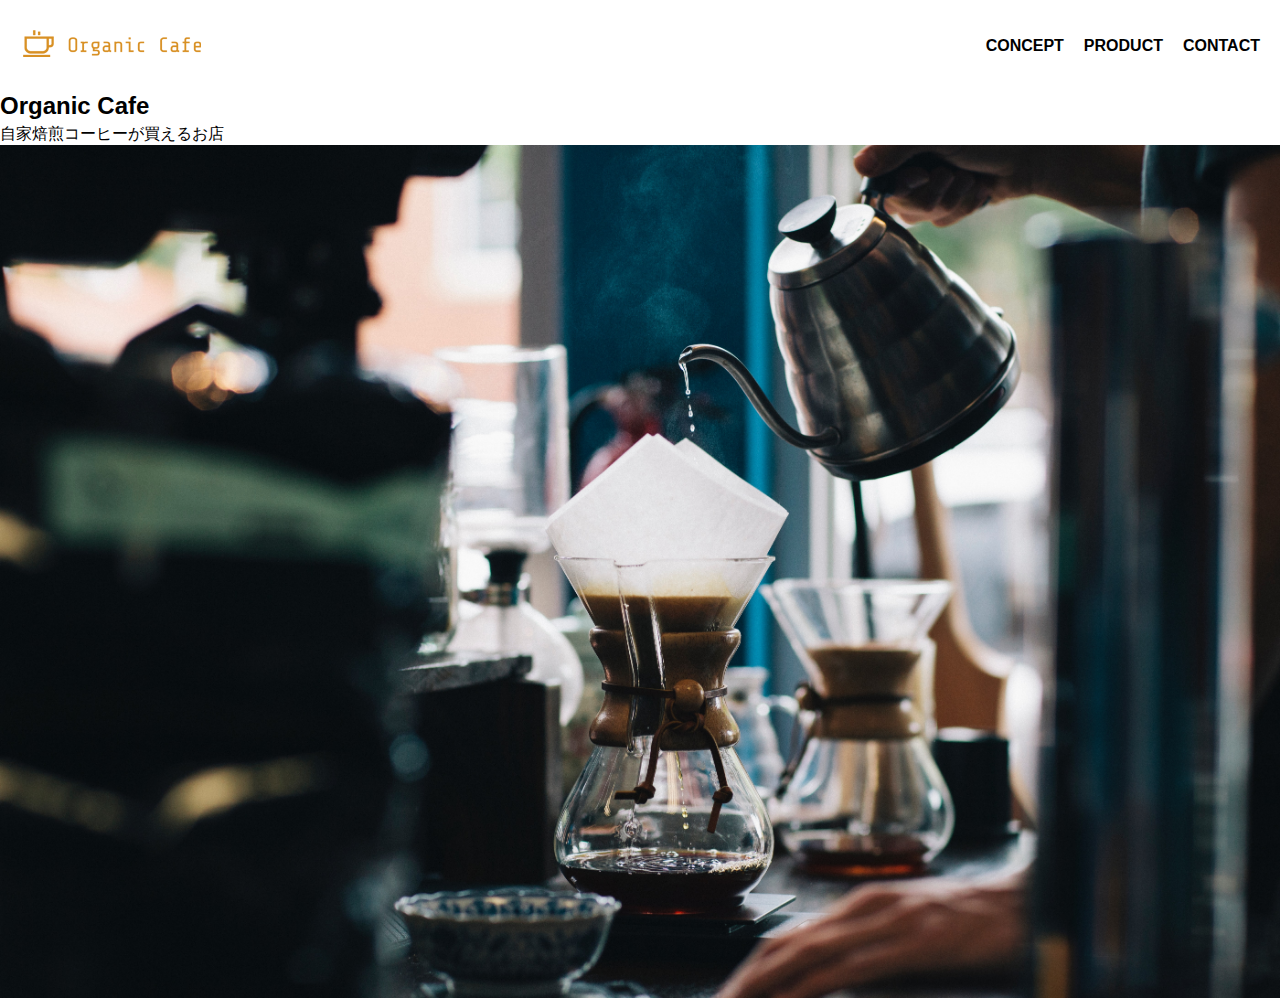
<file: html-css-kadai_013/index.html>
<!DOCTYPE html>
<html lang="ja">
<head>
  <meta charset="UTF-8">
  <meta name="viewport" content="width=device-width, initial-scale=1.0">
  <title>Organic Cafe</title>
  <link rel="stylesheet" href="style.css">
</head>
<body>

  <!-- PC用ナビゲーション -->
  <header>
    <nav id="nav-pc">
      <a href="index.html">
        <img src="images/logo.png" alt="Organic Cafe ロゴ">
      </a>
      <ul>
        <li><a href="index.html#concept">CONCEPT</a></li>
        <li><a href="index.html#product">PRODUCT</a></li>
        <li><a href="index.html#contact">CONTACT</a></li>
      </ul>
    </nav>
  </header>

  <!-- SP用メニューボタン -->
  <img id="menu-sp" src="images/button-menu.png" alt="ナビゲーションを開く" onclick="document.getElementById('nav-sp').style.display = 'block'">

  <!-- SP用ナビゲーション -->
  <nav id="nav-sp">
    <ul>
      <li>
        <img id="close" src="images/button-close.png" alt="ナビゲーションを閉じる" onclick="document.getElementById('nav-sp').style.display = 'none'">
      </li>
      <li>
        <a id="logo-sp" href="index.html" onclick="document.getElementById('nav-sp').style.display = 'none'">
          <img src="images/logo-sp.png" alt="トップページに戻る">
        </a>
      </li>
      <li>
        <a class="menu" href="index.html#concept" onclick="document.getElementById('nav-sp').style.display = 'none'">CONCEPT</a>
      </li>
      <li>
        <a class="menu" href="index.html#product" onclick="document.getElementById('nav-sp').style.display = 'none'">PRODUCT</a>
      </li>
      <li>
        <a class="menu" href="index.html#contact" onclick="document.getElementById('nav-sp').style.display = 'none'">CONTACT</a>
      </li>
    </ul>
  </nav>

  <!-- メインビジュアル -->
  <main>
    <div class="main-text">
        <h1>Organic Cafe</h1>
        <p>自家焙煎コーヒーが買えるお店</p>
    </div>
    <img src="images/main-image.jpg" alt="Organic Cafeのコーヒー" class="main-image">
  </main>

</body>
</html>
</file>
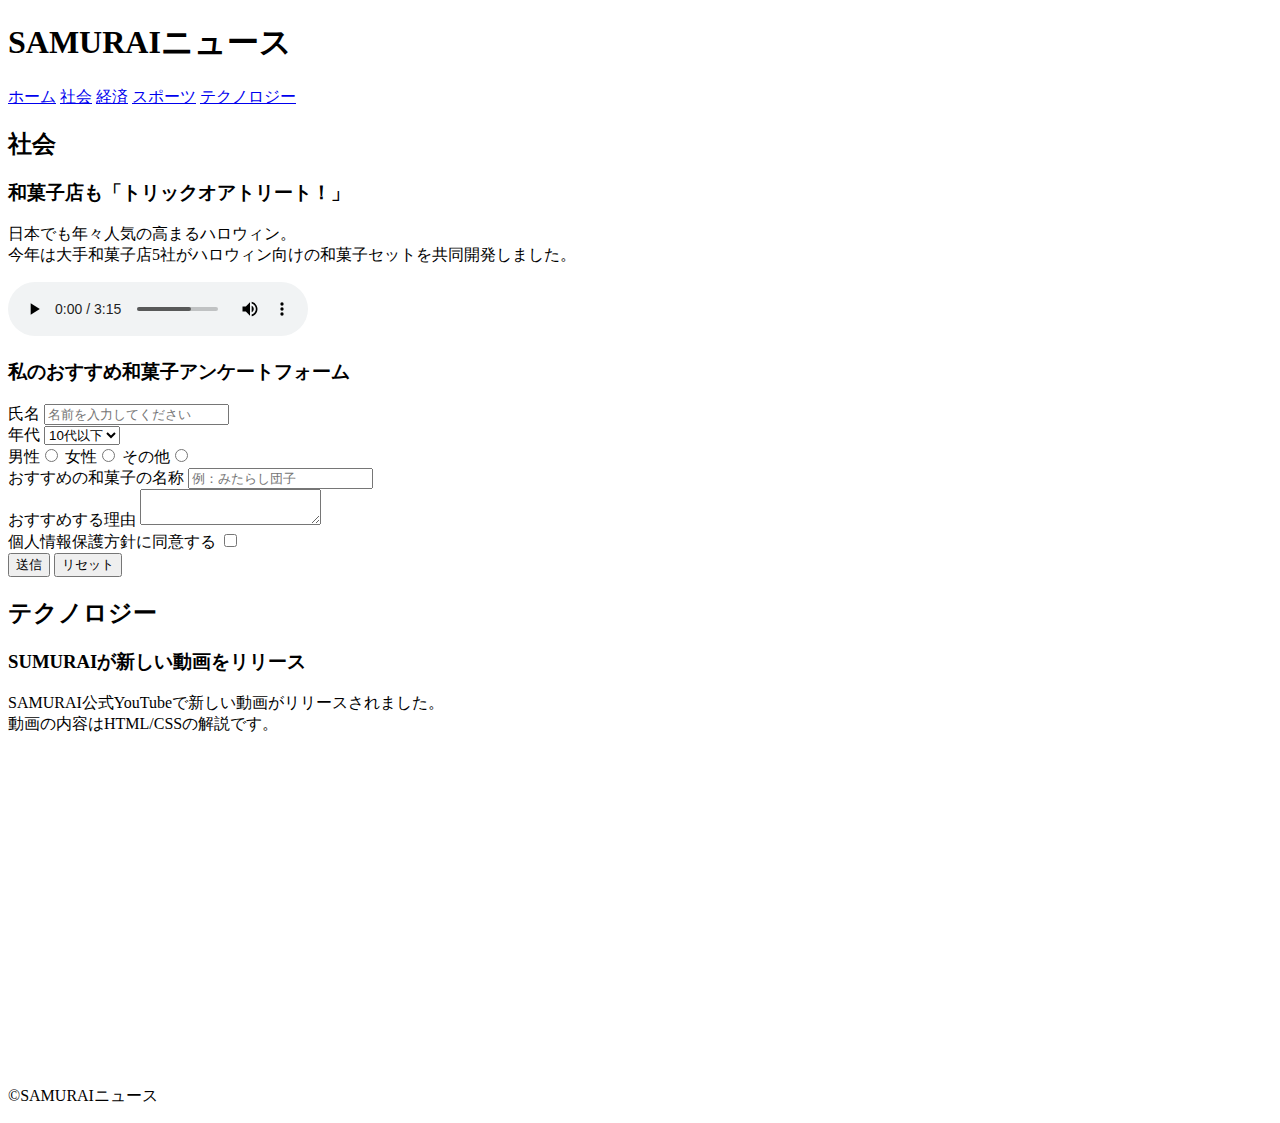
<file: kadai_008/kadai_008.html>
<!DOCTYPE html>
<html>
<head>
  <title>8章課題</title>
  <meta name="description" content="このページは8章の課題です。">
  <meta charset="UTF-8">
</head>
<body>
  <header>
    <h1>SAMURAIニュース</h1>
    <nav>
      <a href="https://www.sejuku.net/">ホーム</a>
      <a href="https://www.sejuku.net/">社会</a>
      <a href="https://www.sejuku.net/">経済</a>
      <a href="https://www.sejuku.net/">スポーツ</a>
      <a href="https://www.sejuku.net/">テクノロジー</a>
    </nav>
  </header>
  <main>
    <article>
      <h2>社会</h2>
      <section>
        <h3>和菓子店も「トリックオアトリート！」</h3>
        <p>日本でも年々人気の高まるハロウィン。<br>
        今年は大手和菓子店5社がハロウィン向けの和菓子セットを共同開発しました。</p>
        <audio src="../kadai_008/ichi.mp3" controls></audio>
       </section>
      <section>
        <h3>私のおすすめ和菓子アンケートフォーム</h3>
        <form>
          <label>氏名</label>
          <input type="text" placeholder="名前を入力してください">
          <br>
          <label>年代</label>
          <select>
            <option>10代以下</option>
            <option>20代</option>
            <option>30代</option>
            <option>40代以上</option>
          </select>
          <br>
          <label>男性</label><input type="radio" name="gender">
          <label>女性</label><input type="radio" name="gender">
          <label>その他</label><input type="radio" name="gender">
          <br>
          <label>おすすめの和菓子の名称</label>
          <input type="text" placeholder="例：みたらし団子">
          <br>
          <label>おすすめする理由</label>
          <textarea></textarea>
          <br>
          <label>個人情報保護方針に同意する</label>
          <input type="checkbox">
          <br>
          <input type="submit" value="送信">
          <input type="reset" value="リセット">
          <br>
        </form>
      </section>
    </article>
    <article>
      <h2>テクノロジー</h2>
      <section>
        <h3>SUMURAIが新しい動画をリリース</h3>
        <p>SAMURAI公式YouTubeで新しい動画がリリースされました。<br>
          動画の内容はHTML/CSSの解説です。<br>
        </p>
        <iframe width="560" height="315" src="https://www.youtube.com/embed/2JLiGSUohEo?si=CKxTuiAFZFTLX-z3" title="YouTube video player" frameborder="0" allow="accelerometer; autoplay; clipboard-write; encrypted-media; gyroscope; picture-in-picture; web-share" referrerpolicy="strict-origin-when-cross-origin" allowfullscreen></iframe>
      </section>
    </article>
  </main>
  <footer>
    <p>&copy;SAMURAIニュース</p>
  </footer>
</body>
</html>
</file>
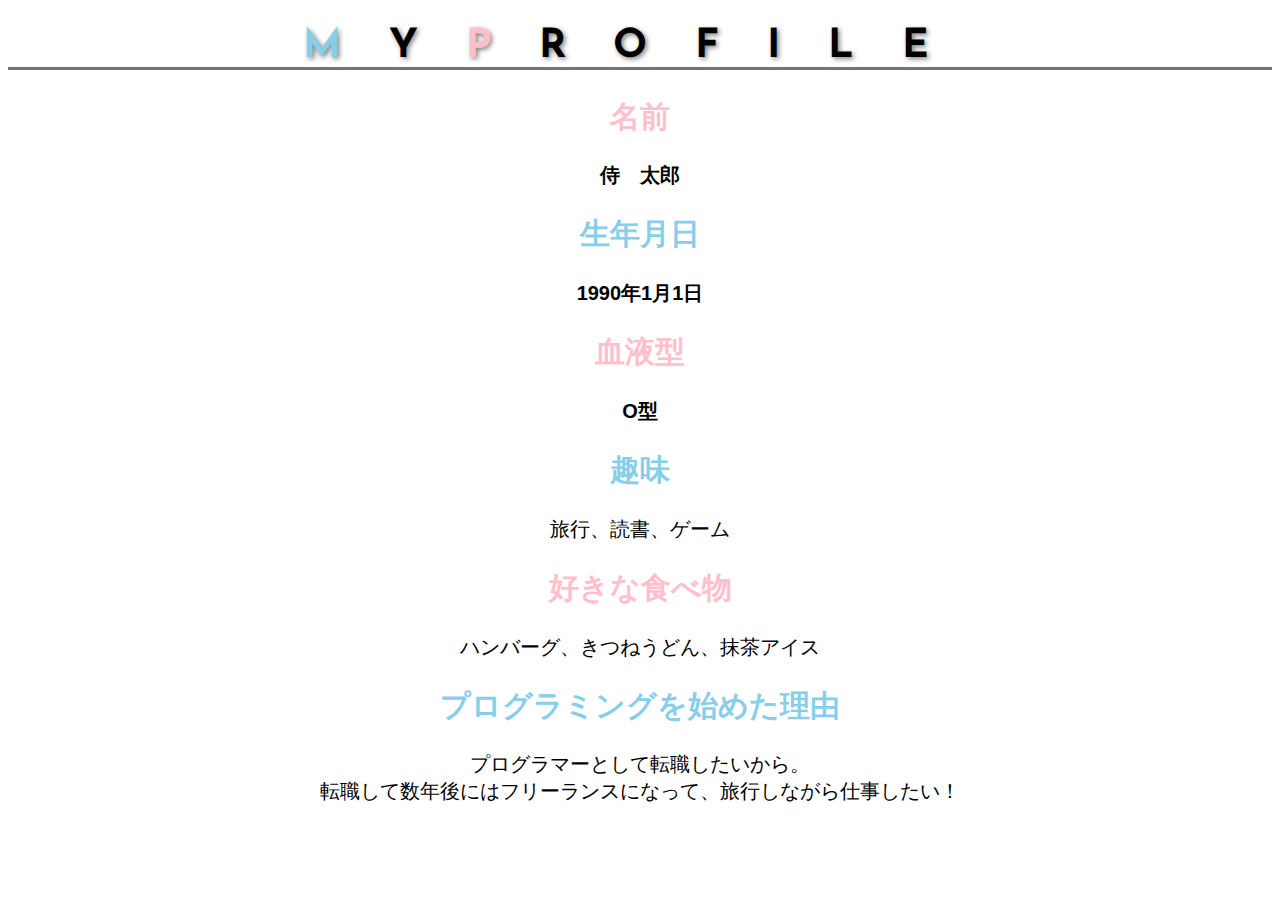
<file: kadai_015/kadai_015.html>
<!DOCTYPE html>
<html>
<head>
  <title>15章課題</title>
  <meta charset="UTF-8">
  <meta name="description" content="このページは15章の課題です。">
  <link rel="stylesheet" href="style.css">
  <link rel="preconnect" href="https://fonts.googleapis.com">
  <link rel="preconnect" href="https://fonts.gstatic.com" crossorigin>
  <link href="https://fonts.googleapis.com/css2?family=Josefin+Sans:ital,wght@0,100..700;1,100..700&family=Noto+Sans+JP&display=swap" rel="stylesheet">
</head>
<body>
  <h1><span class="blue">M</span>Y<span class="pink">P</span>ROFILE</h1>
  <div id="basic">
    <h2 class="pink">名前</h2>
    <p>侍　太郎</p>
    <h2 class="blue">生年月日</h2>
    <p>1990年1月1日</p>
    <h2 class="pink">血液型</h2>
    <p>O型</p>
  </div>
  <h2 class="blue">趣味</h2>
  <p>旅行、読書、ゲーム</p>
  <h2 class="pink">好きな食べ物</h2>
  <p>ハンバーグ、きつねうどん、抹茶アイス</p>
  <h2 class="blue">プログラミングを始めた理由</h2>
  <p>プログラマーとして転職したいから。<br>転職して数年後にはフリーランスになって、旅行しながら仕事したい！</p>
</body>
</html>
</file>
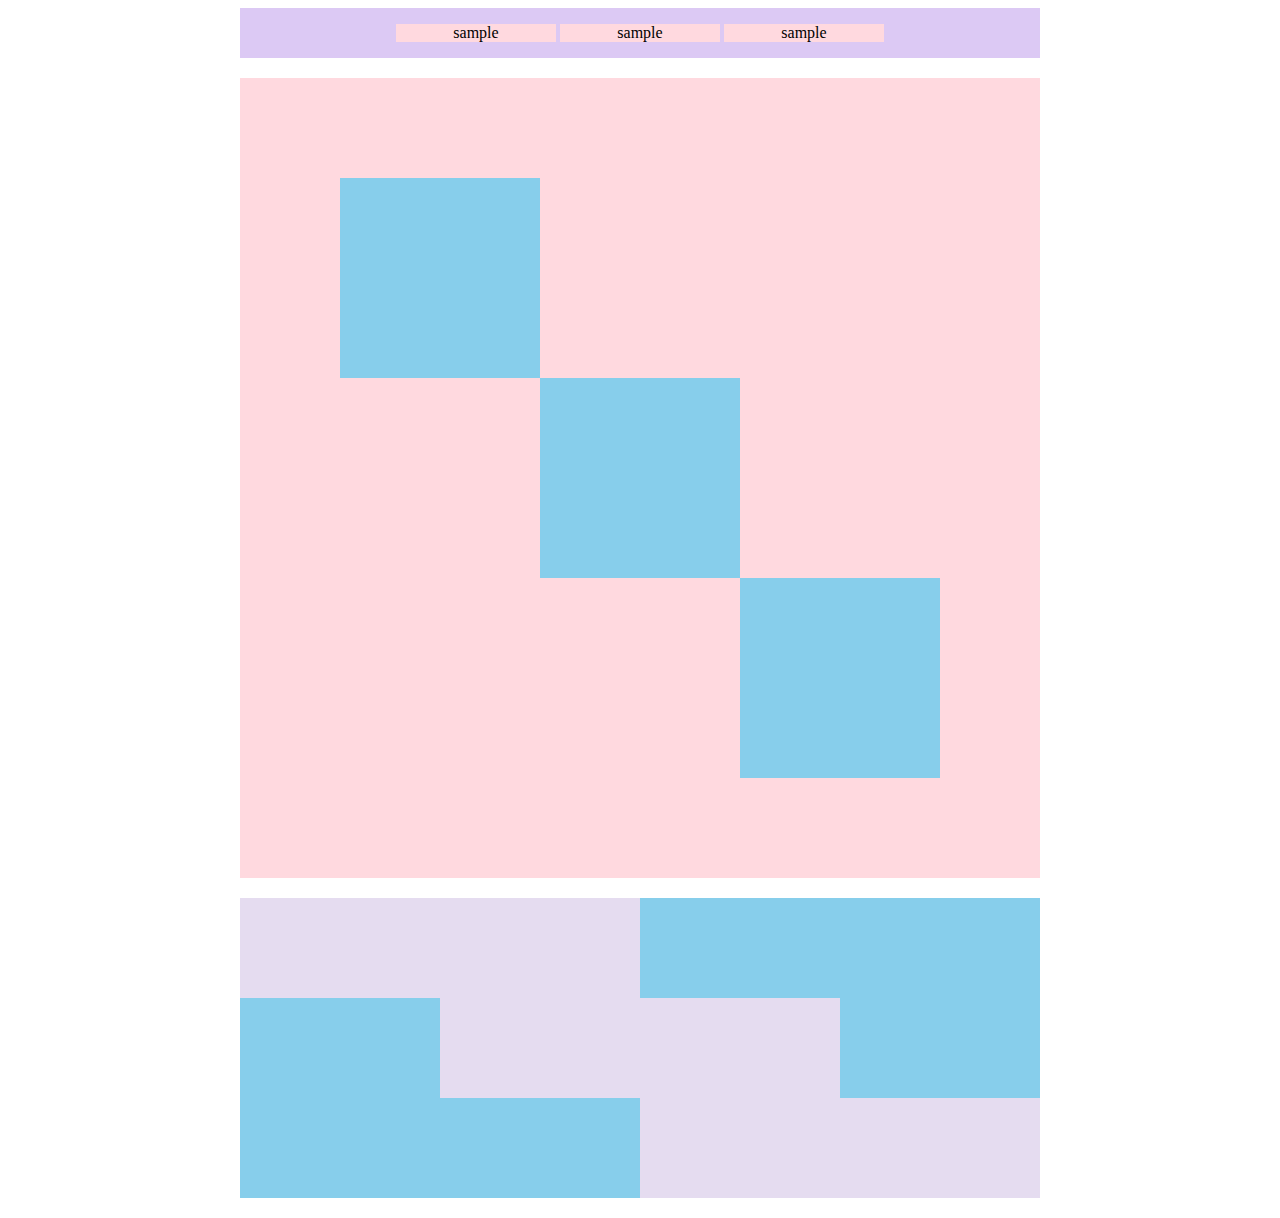
<file: kadai_018/kadai_018.html>
<!DOCTYPE html>
<html>
<head>
  <meta charset="UTF-8">
  <link rel="stylesheet" href="style.css">
  <meta name="description" content="このページは18章の課題です。">
  <title>18章課題</title>
</head>
<body>
  <div id="top">
    <p class="top-child">sample</p>
    <p class="top-child">sample</p>
    <p class="top-child">sample</p>
  </div>
  <div id="middle">
    <div id="middle-child01"></div>
    <div id="middle-child02"></div>
    <div id="middle-child03"></div>
  </div>
  <div id="bottom">
    <div id="bottom-child01"></div>
    <div id="bottom-child02"></div>
    <div id="bottom-child03"></div>
  </div>
</body>
</html>
</file>
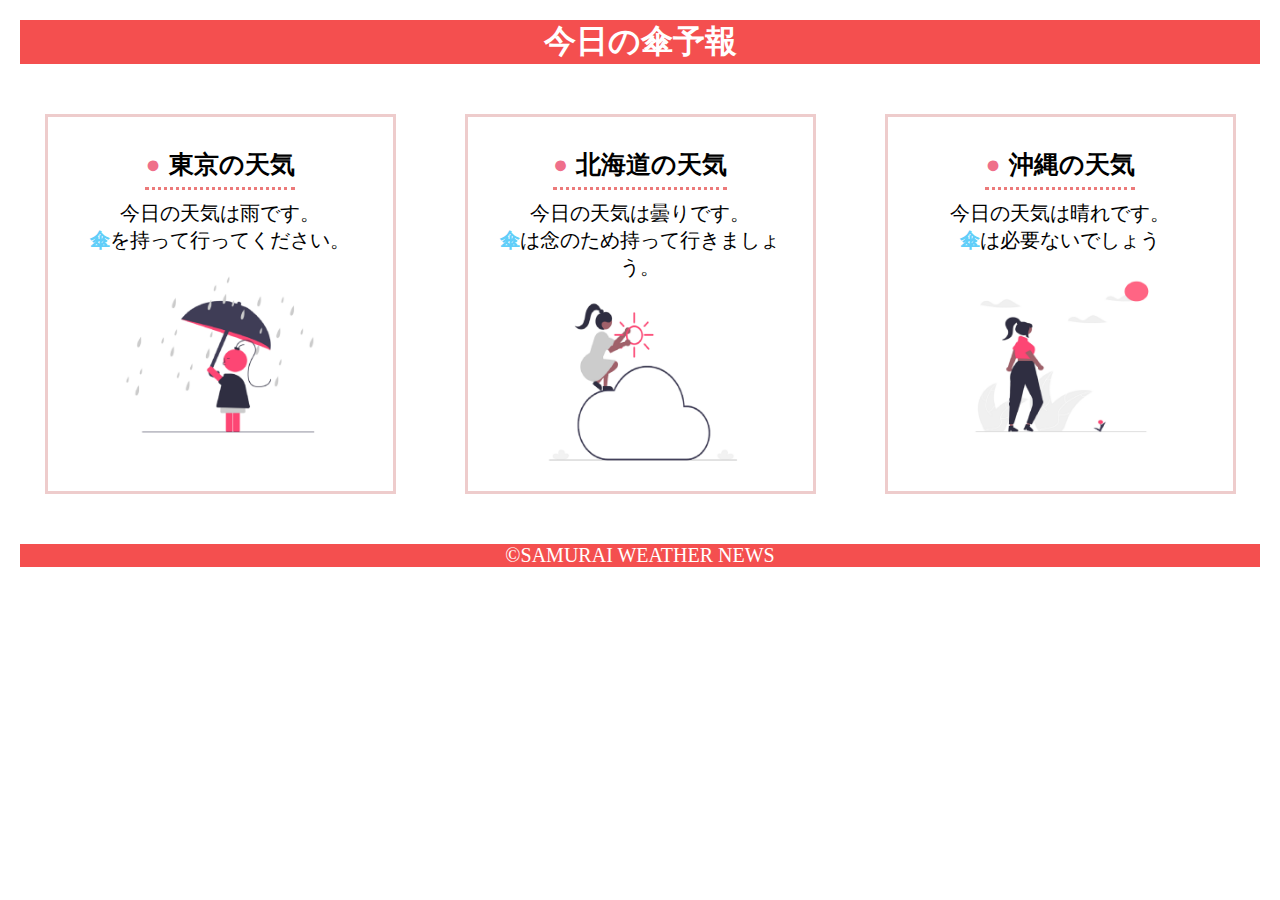
<file: kadai_022/kadai_022.html>
<!DOCTYPE html>
<html>
    <head>
        <meta charset="UTF-8">
        <meta name="viewport" content="width=device-width, initial-scale=1.0">
        <link rel="stylesheet" href="style.css">
        <meta name="description" content="このページは22章の課題です。">
        <title>22章課題</title>
    </head>
    <body>
       
        <header>
            <h1>今日の傘予報</h1>
        </header>  
 
        <main>

            <div id="parent">
                <div class="contents">
                    <h2>東京の天気</h2>
                    <p>今日の天気は雨です。</p>
                    <p>傘を持って行ってください。</p>
                    <img src="images/rainy.png" alt="雨">
                </div>
 
                <div class="contents">
                    <h2>北海道の天気</h2>
                    <p>今日の天気は曇りです。</p>
                    <p>傘は念のため持って行きましょう。</p>
                    <img src="images/cloudy.png" alt="曇り">
                </div>
 
                <div class="contents">
                    <h2>沖縄の天気</h2>
                    <p>今日の天気は晴れです。</p>
                    <p>傘は必要ないでしょう</p>
                    <img src="images/sunny.png" alt="晴れ">
                </div>

            </div>    
 
        </main>
 
        <footer>
            <a href="https://www.sejuku.net/corp/">&copy;SAMURAI WEATHER NEWS</a>
         </footer>
 
    </body>
</html>
</file>
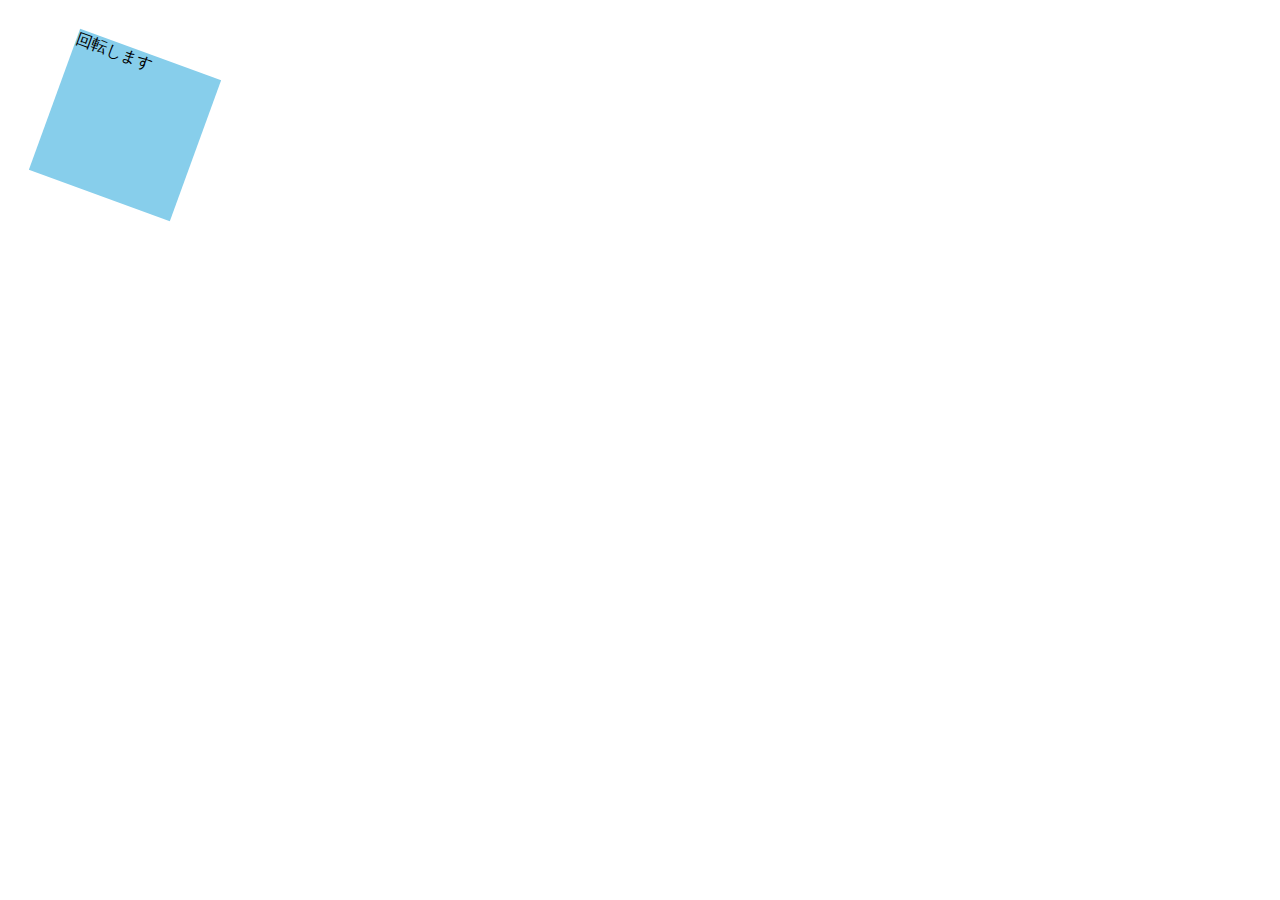
<file: kadai_mdn_css/mdn.html>
<!DOCTYPE html>
<html>

<head>
    <style>
        div {
            position: absolute;
            left: 50px;
            top: 50px;
            width: 150px;
            height: 150px;
            transform: rotate(20deg);
            background-color: skyblue;
        }
    </style>
</head>

<body>
    <div>
        回転します
    </div>

</body>

</html>
</file>
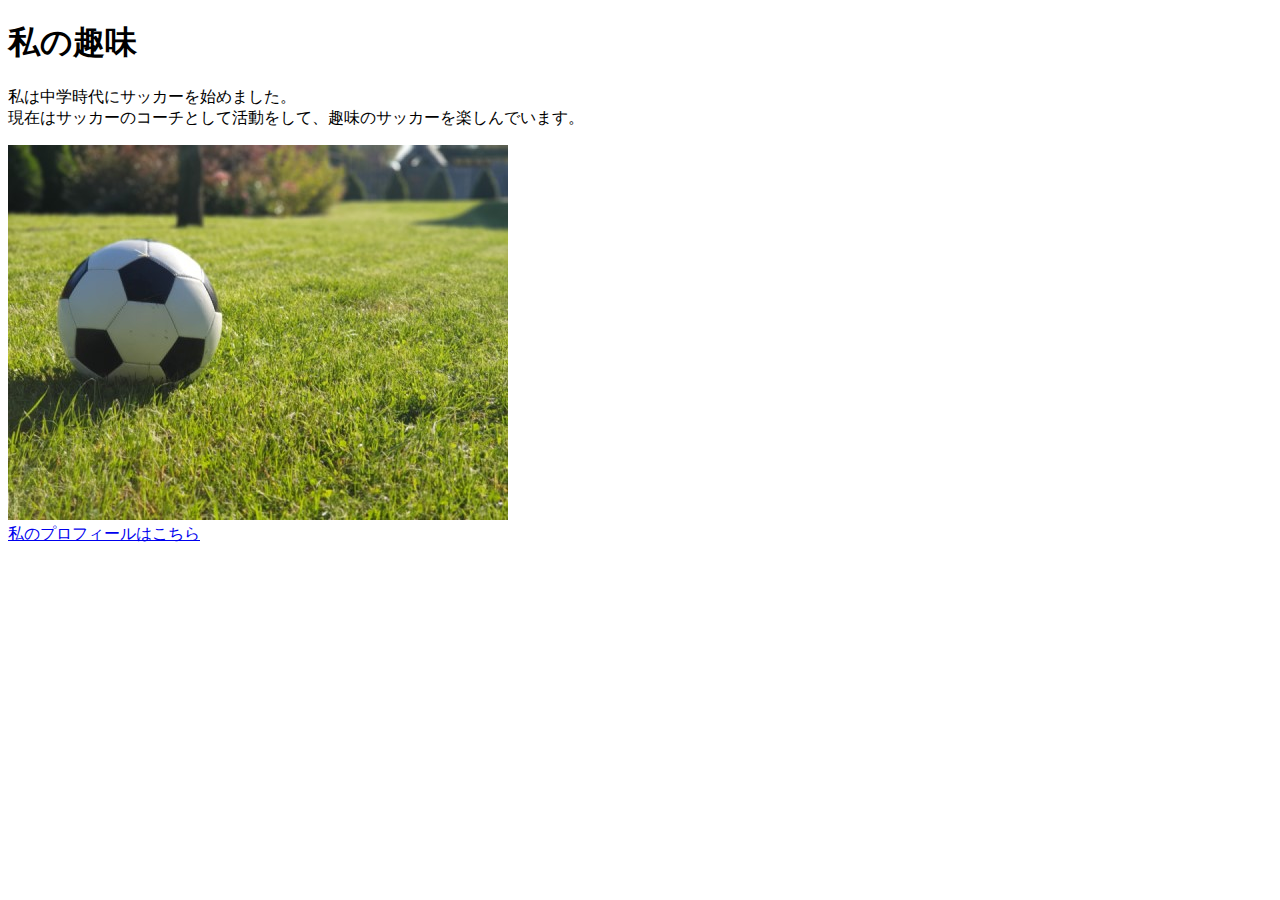
<file: kadai_005/html/kadai_005.html>
<!DOCTYPE html>
<html>
<head>
    <title>5章課題</title>
    <meta name="description" content="このページは5章の課題です。">
    <meta charset="UTF-8">
</head>
<body>
    <h1>私の趣味</h1>
    <p>私は中学時代にサッカーを始めました。<br>
        現在はサッカーのコーチとして活動をして、趣味のサッカーを楽しんでいます。
    </p>
    <img src="../images/sample.jpg" alt="サッカーボール"><br>
    <a href="https://x.com/samuraijuku">私のプロフィールはこちら</a>
</body>
</html>
</file>
<file: html-css-kadai_013/style.css>
/* ===== 共通スタイル ===== */
body {
  margin: 0;
  font-family: sans-serif;
}

.main-visual {
  position: relative;
}

.main-image {
  width: 100%;
  height: auto;
  display: block;
}

.main-text h1 {
  font-size: 24px;
  margin: 0;
  font-weight: bold;
}

.main-text p {
  font-size: 16px;
  margin: 4px 0 0;
}


/* ===== PCナビゲーション ===== */
#nav-pc {
  display: flex;
  justify-content: space-between;
  align-items: center;
  padding: 20px;
}

#nav-pc ul {
  display: flex;
  gap: 20px;
  list-style: none;
  margin: 0;
  padding: 0;
}

#nav-pc a {
  text-decoration: none;
  color: #000;
  font-weight: bold;
}


/* ===== SPナビゲーション初期非表示 ===== */
#menu-sp {
  display: none;
  width: 56px;
  height: auto;
  padding: 10px;
  cursor: pointer;
}

#nav-sp {
  background-color: #ce933e;
  position: absolute;
  left: 0;
  top: 0;
  height: 100%;
  width: 100%;
  display: none;
  z-index: 100;
  overflow-y: auto;
}

#nav-sp ul {
  padding-left: 0;
}

#nav-sp li {
  list-style: none;
}

#close {
  position: absolute;
  top: 20px;
  right: 20px;
  width: 30px;
  height: auto;
  cursor: pointer;
}

#logo-sp {
  margin: 80px 0 30px 20px;
  display: block;
}

#logo-sp img {
  width: 120px;
  height: auto;
}

/* ===== SPナビゲーションのメニューリンク ===== */
#nav-sp a {
  display: block;
}

#nav-sp a:link,
#nav-sp a:visited,
#nav-sp a:hover,
#nav-sp a:active {
  color: #ffffff;
  text-decoration: underline;
}

#nav-sp a.menu {
  text-decoration: none;
  display: block;
  margin: 0 20px;
  height: 44px;
  font-size: 16px;
  background-image: url("images/arrow.png");
  background-repeat: no-repeat;
  background-position: right top;
}


/* ===== メディアクエリでPC/SP切り替え ===== */

/* スマートフォン表示時（最大幅767px） */
@media screen and (max-width: 767px) {
  body {
    min-width: 375px;
    margin: 0;
  }

  #nav-pc {
    display: none;
  }

  #menu-sp {
    display: block;
    float: right;
    padding: 0;
  }

  #nav-sp a.menu:hover {
    text-decoration: underline;
    color: #ffffff;
  }
}

/* パソコン表示時（768px以上） */
@media screen and (min-width: 768px) {
  #menu-sp,
  #nav-sp {
    display: none;
  }
}
</file>
<file: kadai_015/style.css>
html {
    font-size: 20px;
}

body {
    font-family: "Arial", "Meiryo", sans-serif;
    text-align: center;
}

h1 {
    font-family: "Josefin Sans", sans-serif;
    font-size: 40px;
    letter-spacing: 1.2em;
    text-shadow: 2px 2px 5px gray;
    border-bottom: solid 3px rgb(115, 115, 114);
}

/* フォントカラー用クラス */
.blue {
    color: skyblue;
}

.pink {
    color: rgb(255, 192, 203);
}

/* 「侍太郎」「1990年1月1日」「O型」のみ太字 */
#basic p {
    font-weight: bold;
}
</file>
<file: kadai_018/style.css>
#top {
    width: 800px;
    background-color: #dcc9f4;
    margin: 20px;
    margin-left: auto;
    margin: auto;
    text-align: center;
}
.top-child {
    width: 20%;
    background-color: #ffd9df;
    display: inline-block;
}

#middle {
    width: 800px;
    height: 800px;
    margin: 20px auto;
    background-color: #ffd9df;
    position: relative;
}
#middle-child01 {
    width: 200px;
    height: 200px;
    background-color: #87ceeb;
    position: absolute;
    top: 100px;
    left: 100px;
}
#middle-child02 {
    width: 200px;
    height: 200px;
    background-color: #87ceeb;
    position: absolute;
    top: 300px;
    left: 300px;
}
#middle-child03 {
    width: 200px;
    height: 200px;
    background-color: #87ceeb;
    position: absolute;
    top: 500px;
    left: 500px;
}

#bottom {
    width: 800px;
    height: 300px;
    margin: 20px auto;
    background-color: #87ceeb;
}
#bottom-child01 {
    width: 400px;
    height: 100px;
    background-color: #e5dcf0;
}
#bottom-child02 {
    width: 400px;
    height: 100px;
    background-color: #e5dcf0;
    position: relative;
    left: 200px;
}
#bottom-child03 {
    width: 400px;
    height: 100px;
    background-color: #e5dcf0;
    position: relative;
    left: 400px;
}
</file>
<file: kadai_022/style.css>
h1 {
    margin: 0px;
}
p {
    margin: 0px;
    font-size: 20px;
}
body {
    margin: 0px;
}
a {
    font-size: 20px;
}

header {
    margin: 20px;
    background-color: rgb(244, 79, 79);
    text-align: center;
}
header h1 {
    color: rgb(255, 255, 255);
}

main {
    padding: 10px;
}
#parent {
    display: flex;
    justify-content: space-around;
    flex-wrap: wrap;
}
.contents {
    border: 3px solid rgb(238, 204, 204);
    flex-basis: 25%;
    padding: 10px 15px;
    margin: 20px 0px;
    text-align: center;
}
.contents h2 {
    font-size: 25px;
    border-bottom: 3px dotted rgb(236, 122, 122);
    display: inline-block;
    padding-bottom: 6px;
    margin-bottom: 10px;
}
.contents h2::before {
    content: "●";
    color: rgb(239, 111, 139);
    margin-right: 8px;
}
.contents p:nth-of-type(2)::first-letter {
    font-weight: bold;
    color: rgb(97, 206, 249);
}
.contents img {
    margin: 10px 0;
    width: 70%;
}
footer {
    margin: 20px;
    background-color: rgb(244, 79, 79);
    text-align: center;
}
footer a {
    color: rgb(255, 255, 255);
    text-decoration: none;
}
footer a:visited {
    color: rgb(193, 234, 251);
}
footer a:hover {
    color: rgb(245, 178, 168);
}
@media (max-width: 768px) {
    #parent {
        flex-direction: column;
        align-items: center;
    }
.contents {
    flex-basis: 90%;
}
.contents h2 {
    font-size: 30px;
}
.contents p {
    font-size: 25px;
}
}
</file>
